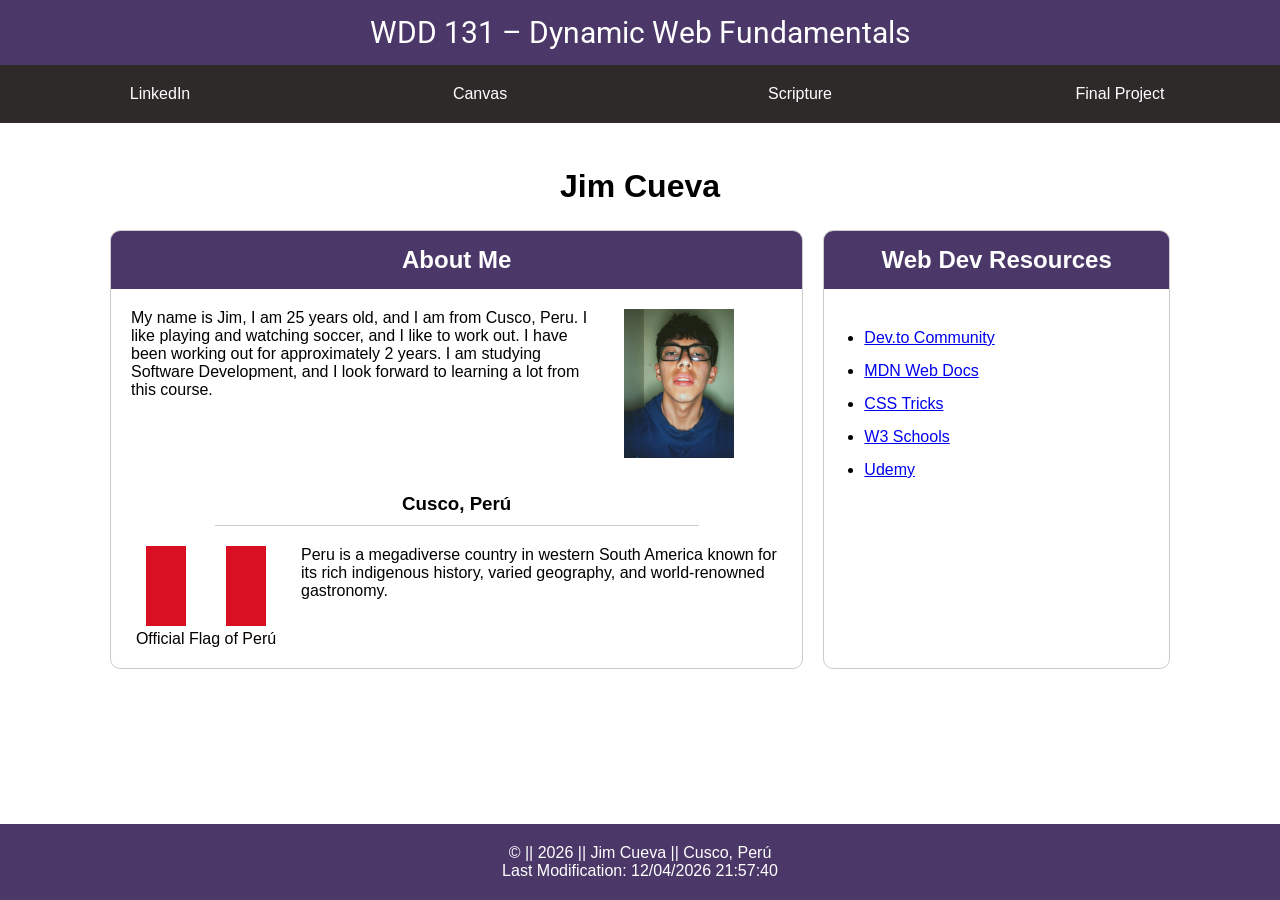
<file: index.html>
<!DOCTYPE html>
<html lang="en">

<head>
    <meta charset="UTF-8">
    <meta name="viewport" content="width=device-width, initial-scale=1.0">
    <title>WDD 131 – Dynamic Web Fundamentals – Jim</title>
    <meta name="description" content="Page created to follow WDD131 lessons throughout the weeks">
    <meta name="author" content="Jim Cueva">
    <link rel="stylesheet" href="styles/base.css">
    <script src="scripts/getdates.js" defer></script>
    <link rel="preconnect" href="https://fonts.googleapis.com">
    <link rel="preconnect" href="https://fonts.gstatic.com" crossorigin>
    <link href="https://fonts.googleapis.com/css2?family=Roboto:wght@100&display=swap" rel="stylesheet">
</head>

<body>
    <header>
        <span id="course-title">
            WDD 131 – Dynamic Web Fundamentals
        </span>

        <nav>
            <ul>
                <li><a href="https://www.linkedin.com/in/jim-cueva-3810ab417/">LinkedIn</a></li>
                <li><a href="https://byupw.instructure.com/">Canvas</a></li>
                <li><a href="https://www.churchofjesuschrist.org/study/scriptures/bofm/2-ne/7?lang=eng">Scripture</a>
                </li>
                <li><a href="#">Final Project</a></li>
            </ul>
        </nav>
    </header>
    <main>
        <h1>Jim Cueva</h1>

        <div class="cards">

            <section class="card">
                <h2>About Me</h2>

                <div class="aboutme">

                    <p>
                        My name is Jim, I am 25 years old, and I am from Cusco, Peru.
                        I like playing and watching soccer, and I like to work out.
                        I have been working out for approximately 2 years.
                        I am studying Software Development, and I look forward to
                        learning a lot from this course.
                    </p>

                    <img src="images/profile.jpeg" alt="Jim Cueva">

                </div>

                <h3>Cusco, Perú</h3>

                <div class="country">

                    <figure>
                        <img src="images/peruflag.svg" alt="Flag of Peru">
                        <figcaption>Official Flag of Perú</figcaption>
                    </figure>

                    <p>
                        Peru is a megadiverse country in western South America known for its rich indigenous history,
                        varied geography, and
                        world-renowned gastronomy.
                    </p>

                </div>


            </section>

            <section class="card">
                <h2>Web Dev Resources</h2>

                <ul>

                    <li><a href="#">Dev.to Community</a></li>
                    <li><a href="#">MDN Web Docs</a></li>
                    <li><a href="#">CSS Tricks</a></li>
                    <li><a href="#">W3 Schools</a></li>
                    <li><a href="#">Udemy</a></li>

                </ul>

            </section>
        </div>

    </main>
    <footer>

        <p>©️ || <span id="currentyear"></span> || Jim Cueva || Cusco, Perú</p>

        <p id="lastModified"></p>

    </footer>
</body>

</html>
</file>
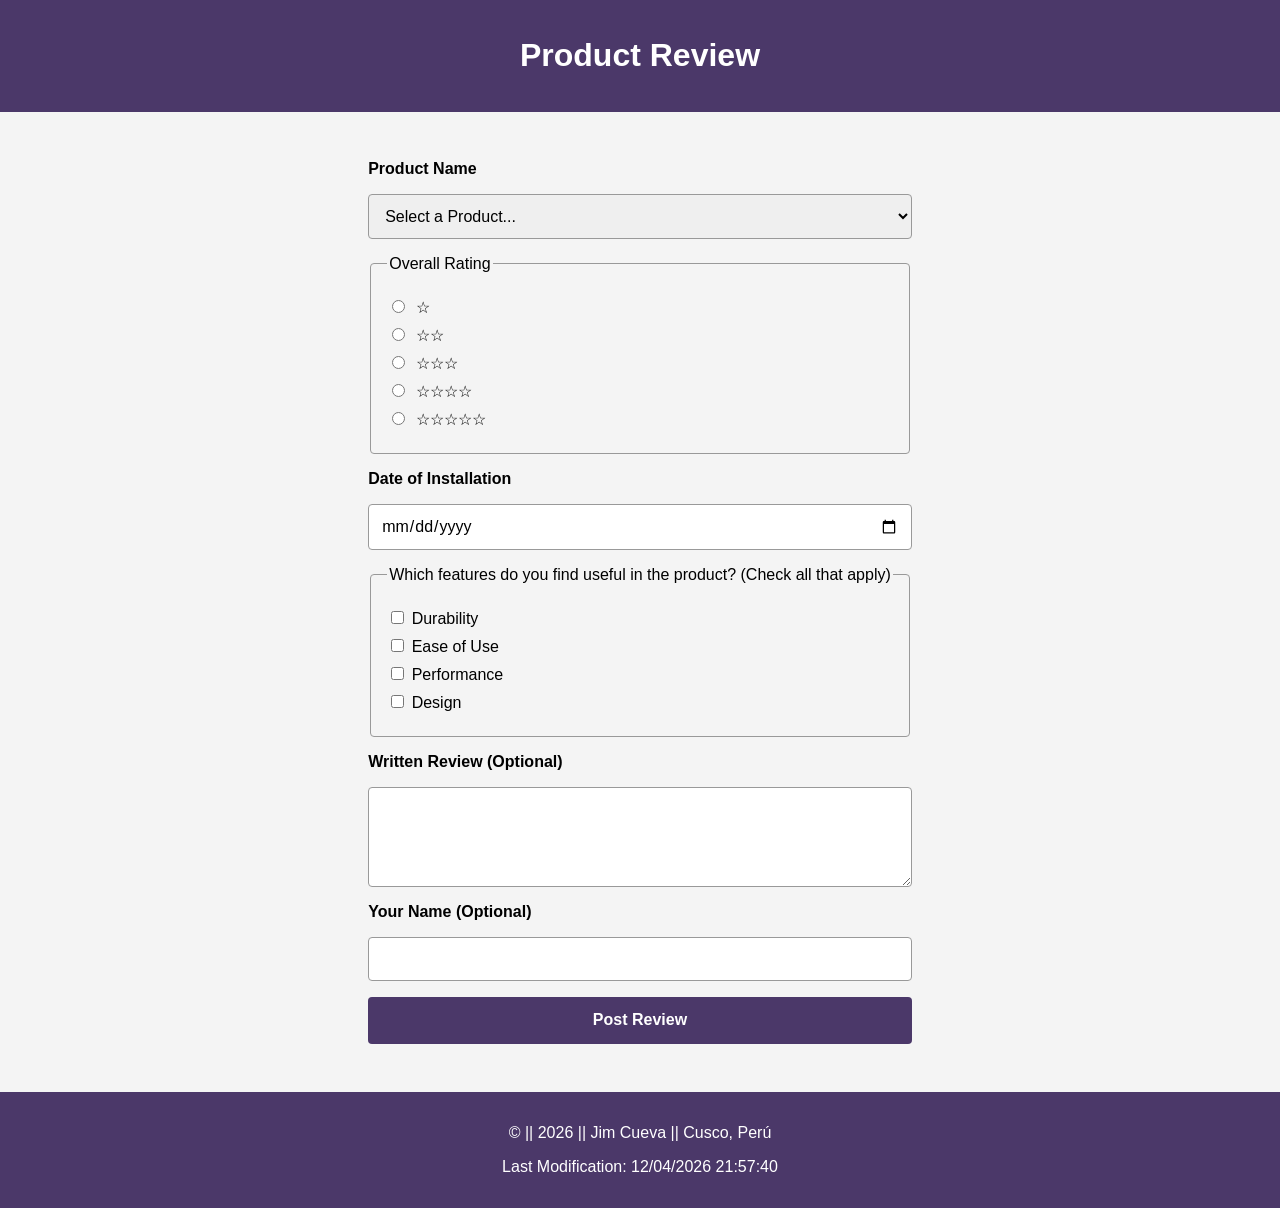
<file: form.html>
<!DOCTYPE html>
<html lang="en">

<head>
    <meta charset="UTF-8">
    <meta name="viewport" content="width=device-width, initial-scale=1.0">
    <title>Product Review Form</title>
    <meta name="author" content="Jim Cueva">
    <meta name="description"
        content="Product review form page of Week 05 Assignment with goo design principles and specific requirements">
    <link rel="stylesheet" href="styles/form.css">
    <script src="scripts/getdates.js" defer></script>
    <script src="scripts/form.js" defer></script>
</head>

<body>

    <header>

        <h1>Product Review</h1>

    </header>

    <main>

        <form action="review.html" method="get">

            <label for="product">Product Name</label>

            <select name="product" id="product" required>

                <option value="" disabled selected>
                    Select a Product...
                </option>

            </select>

            <fieldset>
                <legend>Overall Rating</legend>
                <label for="rating1">
                    <input type="radio" name="rating" value="1" id="rating1" required>
                    &star;
                </label>
                <label for="rating2">
                    <input type="radio" name="rating" value="2" id="rating2" required>
                    &star;&star;
                </label>
                <label for="rating3">
                    <input type="radio" name="rating" value="3" id="rating3" required>
                    &star;&star;&star;
                </label>
                <label for="rating4">
                    <input type="radio" name="rating" value="4" id="rating4" required>
                    &star;&star;&star;&star;
                </label>
                <label for="rating5">
                    <input type="radio" name="rating" value="5" id="rating5" required>
                    &star;&star;&star;&star;&star;
                </label>

            </fieldset>

            <label for="installDate">Date of Installation</label>
            <input type="date" id="installDate" name="installDate" required>

            <fieldset>
                <legend>Which features do you find useful in the product? (Check all that apply)</legend>
                <label for="durability">
                    <input type="checkbox" name="features" value="Durability" id="durability">
                    Durability
                </label>

                <label for="easeOfUse">
                    <input type="checkbox" name="features" value="Ease of Use" id="easeOfUse">
                    Ease of Use
                </label>

                <label for="performance">
                    <input type="checkbox" name="features" value="Performance" id="performance">
                    Performance
                </label>

                <label for="design">
                    <input type="checkbox" name="features" value="Design" id="design">
                    Design
                </label>
            </fieldset>

            <label for="review">Written Review (Optional)</label>
            <textarea id="review" name="review"></textarea>

            <label for="username">Your Name (Optional)</label>
            <input type="text" id="username" name="username">

            <input type="submit" value="Post Review">

        </form>
    </main>

    <footer>

        <p>©️ || <span id="currentyear"></span> || Jim Cueva || Cusco, Perú</p>

        <p id="lastModified"></p>

    </footer>

</body>

</html>
</file>
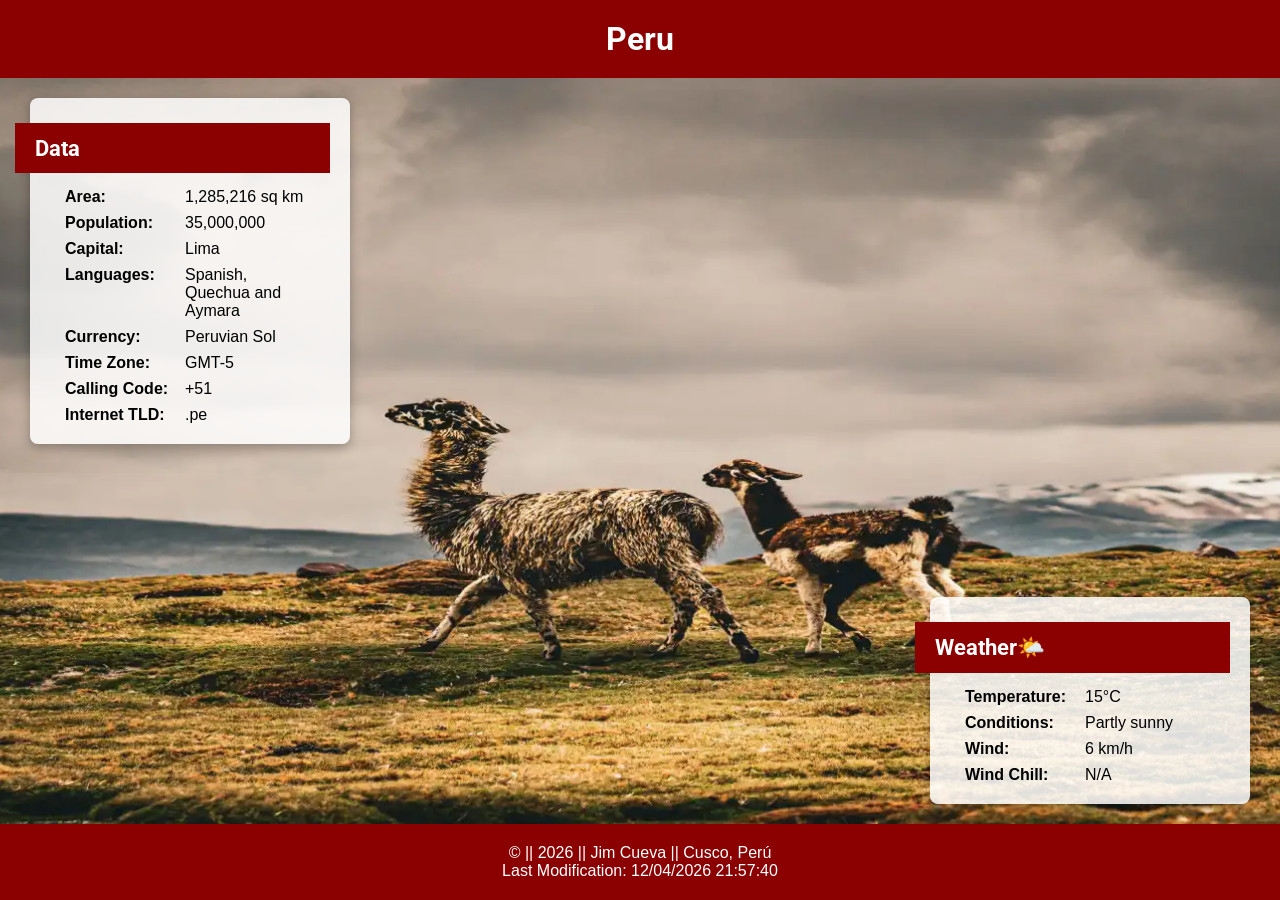
<file: place.html>
<!DOCTYPE html>
<html lang="en">

<head>

    <meta charset="UTF-8">
    <meta name="viewport" content="width=device-width, initial-scale=1.0">
    <title>My Country</title>
    <meta name="author" content="Jim Cueva">
    <meta name="description"
        content="Week 03 Assignment, the subject of the page is a country or place where you live, have visited, or wish to visit">
    <link rel="stylesheet" href="styles/place.css">
    <link rel="preconnect" href="https://fonts.googleapis.com">
    <link rel="preconnect" href="https://fonts.gstatic.com" crossorigin>
    <link href="https://fonts.googleapis.com/css2?family=Roboto:wght@100&display=swap" rel="stylesheet">
    <script src="scripts/getdates.js" defer></script>
    <script src="scripts/place.js" defer></script>

</head>

<body>

    <header>
        <h1>Peru</h1>
    </header>

    <main>

        <div class="hero">

            <picture>
                <source srcset="images/hero-large.webp" media="(min-width: 1000px)">
                <img src="images/hero-small.webp" alt="Representative image of Peru" width="500" height="250">
            </picture>



            <div class="data">

                <h2>Data</h2>

                <dl>

                    <dt>Area:</dt>
                    <dd>1,285,216 sq km</dd>

                    <dt>Population:</dt>
                    <dd>35,000,000</dd>

                    <dt>Capital:</dt>
                    <dd>Lima</dd>

                    <dt>Languages:</dt>
                    <dd>Spanish, Quechua and Aymara</dd>

                    <dt>Currency:</dt>
                    <dd>Peruvian Sol</dd>

                    <dt>Time Zone:</dt>
                    <dd>GMT-5</dd>

                    <dt>Calling Code:</dt>
                    <dd>+51</dd>

                    <dt>Internet TLD:</dt>
                    <dd>.pe</dd>

                </dl>


            </div>

            <div class="weather">

                <h2>Weather</h2>

                <img src="images/weather.svg" alt="Weather icon">

                <dl>

                    <dt>Temperature:</dt>
                    <dd>15°C</dd>

                    <dt>Conditions:</dt>
                    <dd>Partly sunny</dd>

                    <dt>Wind:</dt>
                    <dd>6 km/h</dd>

                    <dt>Wind Chill:</dt>
                    <dd id="windchill"></dd>

                </dl>

            </div>

        </div>

    </main>


    <footer>

        <p>©️ || <span id="currentyear"></span> || Jim Cueva || Cusco, Perú</p>

        <p id="lastModified"></p>

    </footer>

</body>

</html>
</file>
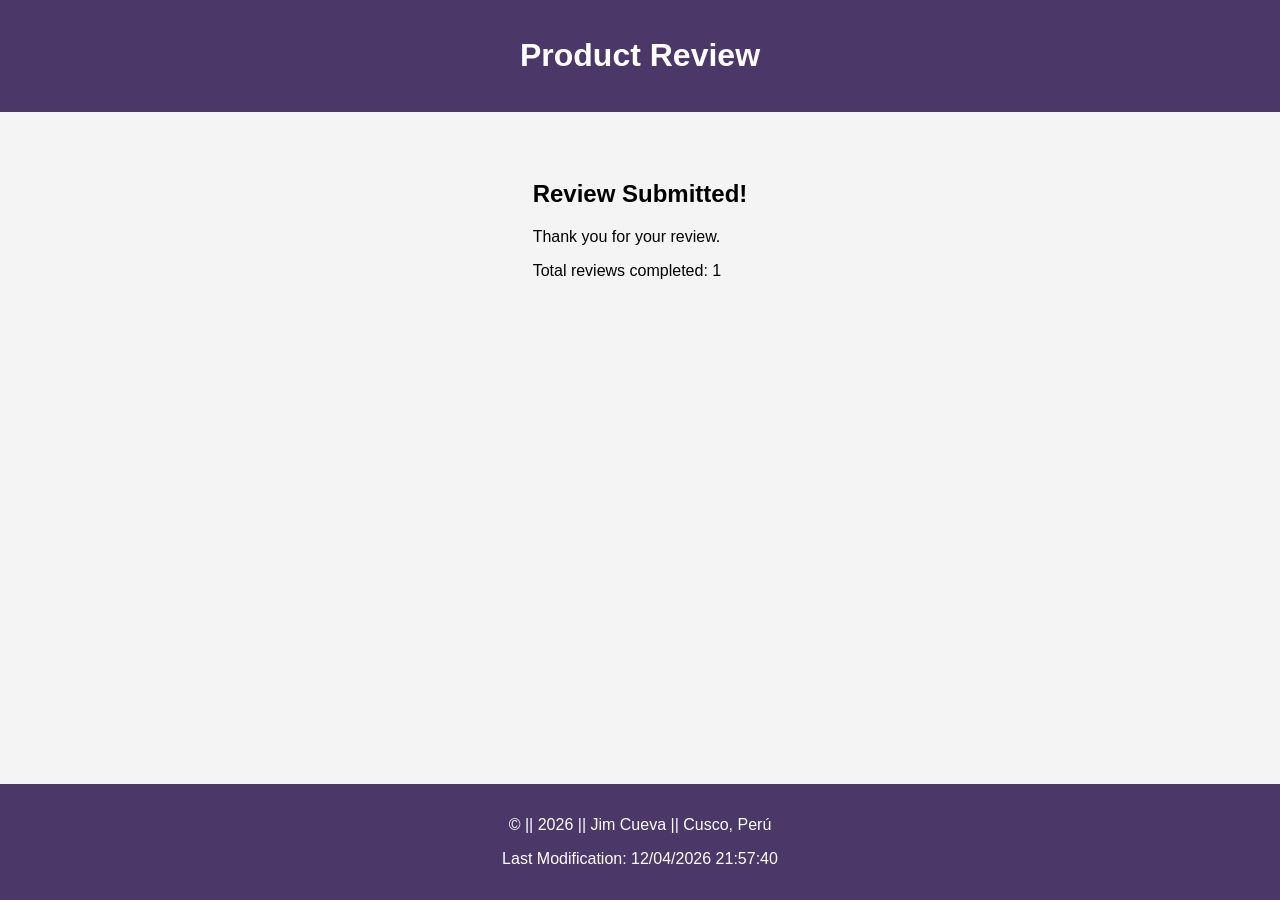
<file: review.html>
<html lang="en">

<head>
    <meta charset="UTF-8">
    <meta name="viewport" content="width=device-width, initial-scale=1.0">
    <title>Review Page</title>
    <meta name="author" content="Jim Cueva">
    <meta name="description" content="Review page for week 05 Assignment Product Review Form">
    <link rel="stylesheet" href="styles/form.css">
    <script src="scripts/getdates.js" defer></script>
    <script src="scripts/review.js" defer></script>
</head>

<body>

    <header>

        <h1>Product Review</h1>

    </header>

    <main>

        <h2>Review Submitted!</h2>
        
        <p>Thank you for your review.</p>
        
        <p>
            Total reviews completed:
            <span id="reviewCounter">0</span>
        </p>

    </main>

    <footer>

        <p>©️ || <span id="currentyear"></span> || Jim Cueva || Cusco, Perú</p>

        <p id="lastModified"></p>

    </footer>

</body>

</html>
</file>
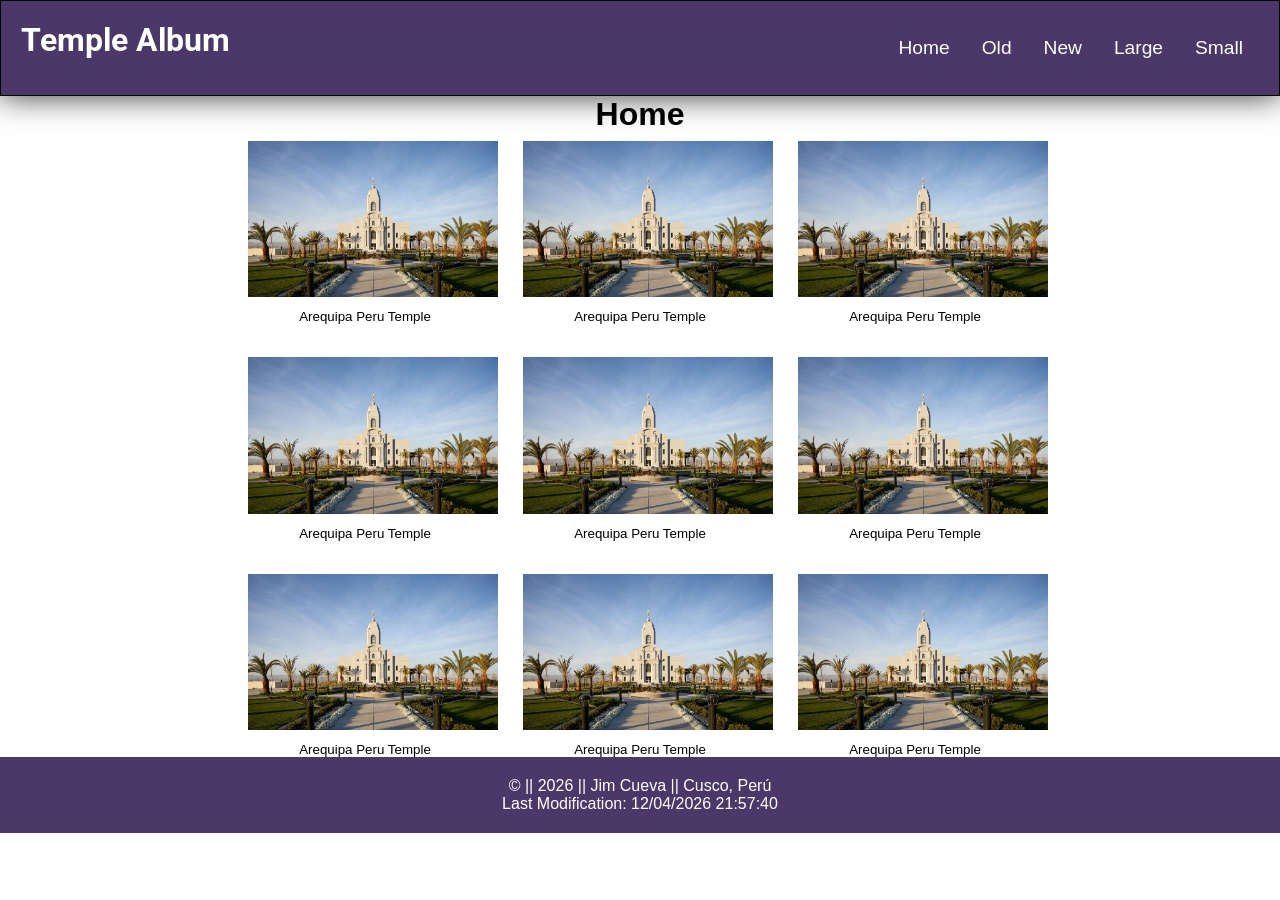
<file: temples.html>
<!DOCTYPE html>
<html lang="en">

<head>
    <meta charset="UTF-8">
    <meta name="viewport" content="width=device-width, initial-scale=1.0">
    <title>WDD 131 | Temples</title>
    <meta name="author" content="Jim Cueva">
    <meta name="description" content="Temple page exercise from week 02, which includes a responsive menu">
    <link rel="stylesheet" href="styles/temples.css">
    <link rel="stylesheet" href="styles/temples-large.css">
    <script src="scripts/temples.js" defer></script>
    <script src="scripts/getdates.js" defer></script>
    <link rel="preconnect" href="https://fonts.googleapis.com">
    <link rel="preconnect" href="https://fonts.gstatic.com" crossorigin>
    <link href="https://fonts.googleapis.com/css2?family=Roboto:wght@100&display=swap" rel="stylesheet">
</head>

<body>

    <header>
        <h2>Temple Album</h2>
        <button id="menu" aria-label="button"></button>
        <nav>
            <ul>
                <li><a href="#">Home</a></li>
                <li><a href="#">Old</a></li>
                <li><a href="#">New</a></li>
                <li><a href="#">Large</a></li>
                <li><a href="#">Small</a></li>
            </ul>
        </nav>
    </header>

    <main>
        <h1>Home</h1>
        <div class="temple">
            <figure>
                <img src="images/temple.jpeg" alt="Arequipa Peru Temple">
                <figcaption>Arequipa Peru Temple</figcaption>
            </figure>
            <figure>
                <img src="images/temple.jpeg" alt="Arequipa Peru Temple">
                <figcaption>Arequipa Peru Temple</figcaption>
            </figure>
            <figure>
                <img src="images/temple.jpeg" alt="Arequipa Peru Temple">
                <figcaption>Arequipa Peru Temple</figcaption>
            </figure>
            <figure>
                <img src="images/temple.jpeg" alt="Arequipa Peru Temple">
                <figcaption>Arequipa Peru Temple</figcaption>
            </figure>
            <figure>
                <img src="images/temple.jpeg" alt="Arequipa Peru Temple">
                <figcaption>Arequipa Peru Temple</figcaption>
            </figure>
            <figure>
                <img src="images/temple.jpeg" alt="Arequipa Peru Temple">
                <figcaption>Arequipa Peru Temple</figcaption>
            </figure>
            <figure>
                <img src="images/temple.jpeg" alt="Arequipa Peru Temple">
                <figcaption>Arequipa Peru Temple</figcaption>
            </figure>
            <figure>
                <img src="images/temple.jpeg" alt="Arequipa Peru Temple">
                <figcaption>Arequipa Peru Temple</figcaption>
            </figure>
            <figure>
                <img src="images/temple.jpeg" alt="Arequipa Peru Temple">
                <figcaption>Arequipa Peru Temple</figcaption>
            </figure>
        </div>
    </main>

    <footer>

        <p>©️ || <span id="currentyear"></span> || Jim Cueva || Cusco, Perú</p>

        <p id="lastModified"></p>

    </footer>
</body>

</html>
</file>
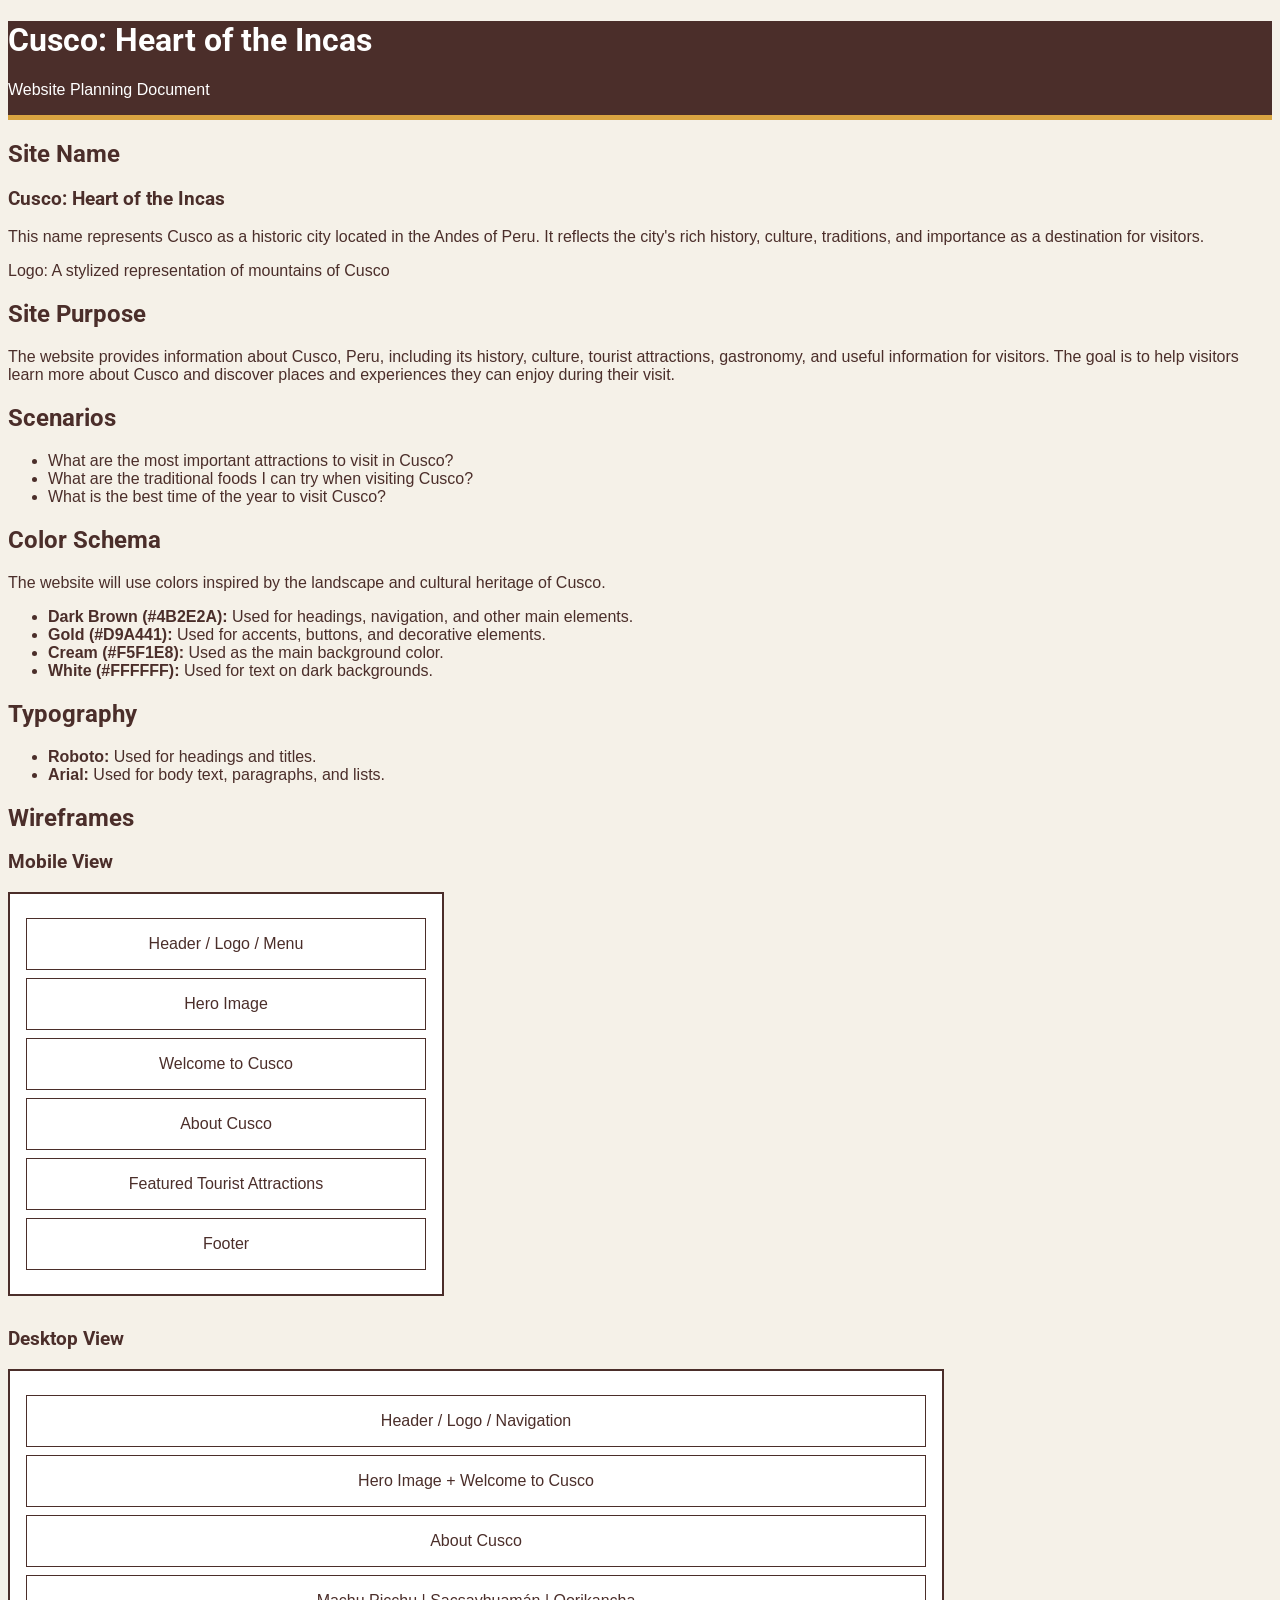
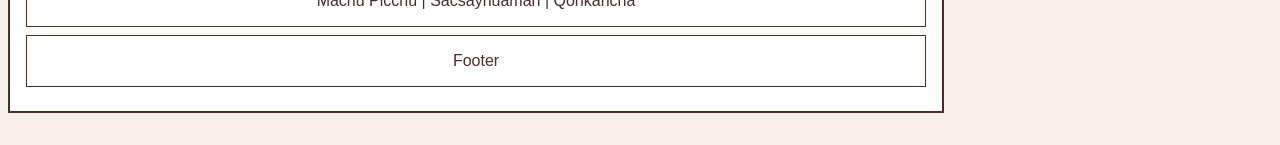
<file: project/siteplan.html>
<!DOCTYPE html>
<html lang="en">

<head>
    <meta charset="UTF-8">
    <meta name="viewport" content="width=device-width, initial-scale=1.0">
    <title>Cusco: Heart of the Incas - Site Plan</title>
    <meta name="author" content="Jim Cueva">
    <meta name="description" content="Site plan to address the requirements of my Site Project">
    <link rel="stylesheet" href="styles/siteplan.css">
    <link rel="preconnect" href="https://fonts.googleapis.com">
    <link rel="preconnect" href="https://fonts.gstatic.com" crossorigin>
    <link href="https://fonts.googleapis.com/css2?family=Roboto:wght@100&display=swap" rel="stylesheet">
</head>

<body>
    <header>
        <h1>Cusco: Heart of the Incas</h1>
        <p>Website Planning Document</p>
    </header>

    <main>
        <section>
            <h2>Site Name</h2>
            <h3>Cusco: Heart of the Incas</h3>

            <p>This name represents Cusco as a historic city located in the Andes
                of Peru. It reflects the city's rich history, culture, traditions,
                and importance as a destination for visitors.</p>

            <p>Logo: A stylized representation of mountains of Cusco</p>
        </section>

        <section>
            <h2>Site Purpose</h2>

            <p>The website provides information about Cusco, Peru, including its
                history, culture, tourist attractions, gastronomy, and useful
                information for visitors. The goal is to help visitors learn more
                about Cusco and discover places and experiences they can enjoy
                during their visit.</p>
        </section>

        <section>
            <h2>Scenarios</h2>

            <ul>
                <li>What are the most important attractions to visit in Cusco?</li>
                <li>What are the traditional foods I can try when visiting Cusco?</li>
                <li>What is the best time of the year to visit Cusco?</li>
            </ul>
        </section>

        <section>
            <h2>Color Schema</h2>

            <p>The website will use colors inspired by the landscape and cultural
                heritage of Cusco.</p>

            <ul>
                <li><strong>Dark Brown (#4B2E2A):</strong> Used for headings, navigation, and other main elements.</li>
                <li><strong>Gold (#D9A441):</strong> Used for accents, buttons, and decorative elements.</li>
                <li><strong>Cream (#F5F1E8):</strong> Used as the main background color.</li>
                <li><strong>White (#FFFFFF):</strong> Used for text on dark backgrounds.</li>
            </ul>
        </section>

        <section>
            <h2>Typography</h2>

            <ul>
                <li><strong>Roboto:</strong> Used for headings and titles.</li>
                <li><strong>Arial:</strong> Used for body text, paragraphs, and lists.</li>
            </ul>
        </section>

        <section>
            <h2>Wireframes</h2>

            <h3>Mobile View</h3>

            <div class="wireframe mobile-wireframe">
                <div>Header / Logo / Menu</div>
                <div>Hero Image</div>
                <div>Welcome to Cusco</div>
                <div>About Cusco</div>
                <div>Featured Tourist Attractions</div>
                <div>Footer</div>
            </div>

            <h3>Desktop View</h3>

            <div class="wireframe desktop-wireframe">
                <div>Header / Logo / Navigation</div>
                <div>Hero Image + Welcome to Cusco</div>
                <div>About Cusco</div>
                <div>
                    Machu Picchu | Sacsayhuamán | Qorikancha
                </div>
                <div>Footer</div>
            </div>
        </section>
    </main>
</body>

</html>
</file>
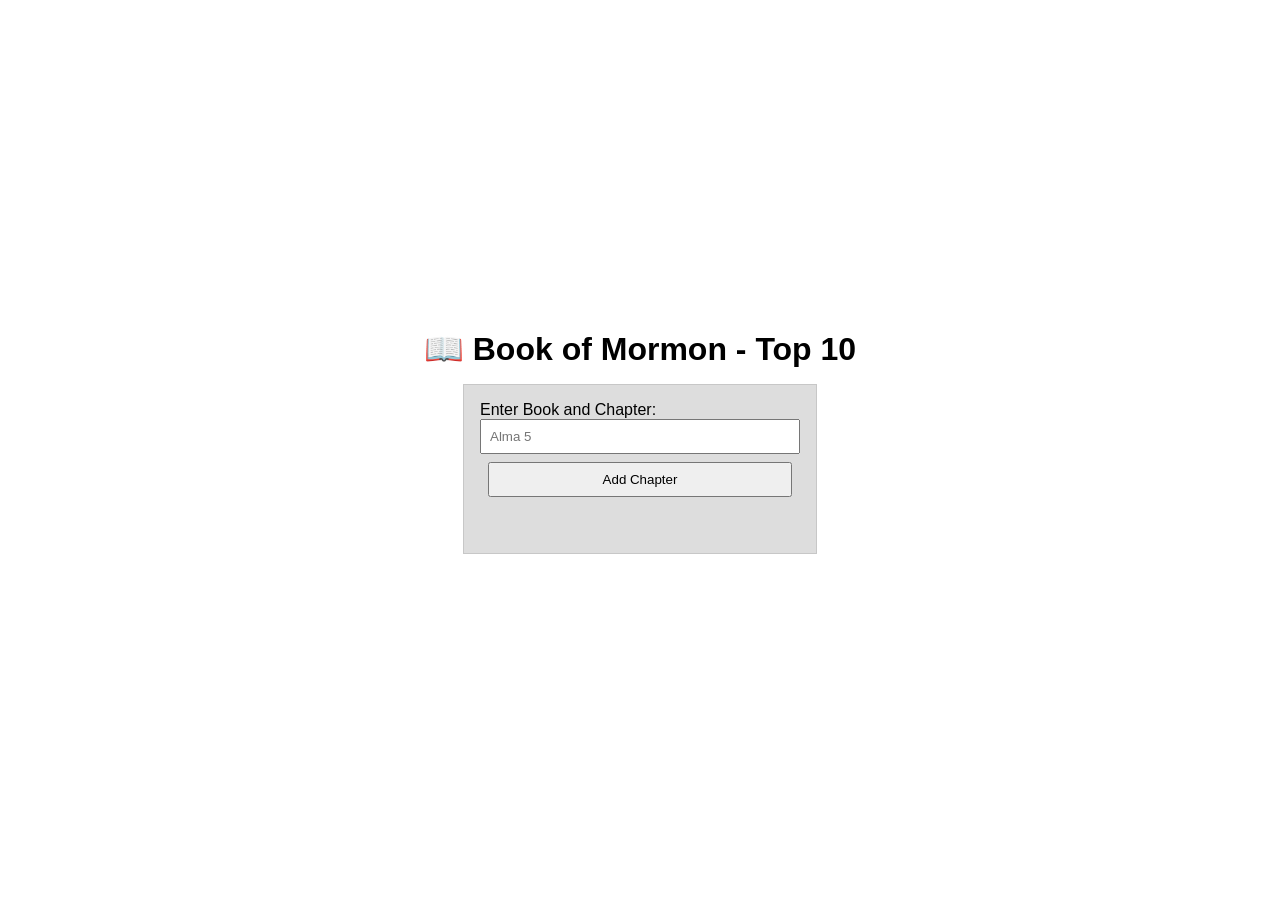
<file: week02/bom.html>
<!DOCTYPE html>
<html lang="en">
<head>
    <meta charset="UTF-8">
    <meta name="viewport" content="width=device-width, initial-scale=1.0">
    <title>WDD 131 - Bom exercise</title>
    <meta name="author" content="Jim Cueva">
    <meta name="description" content="Bom page exercise">
    <link rel="stylesheet" href="styles/bom.css">
    <script src="scripts/bom.js" defer></script>
</head>
<body>

    <h1>📖 Book of Mormon - Top 10</h1>
    <main>
        <label for="favchap">Enter Book and Chapter: </label>
        <input type="text" id="favchap" placeholder="Alma 5">
        <button type="submit">Add Chapter</button>
        <ul id="list"></ul>
    </main>
    
</body>
</html>
</file>
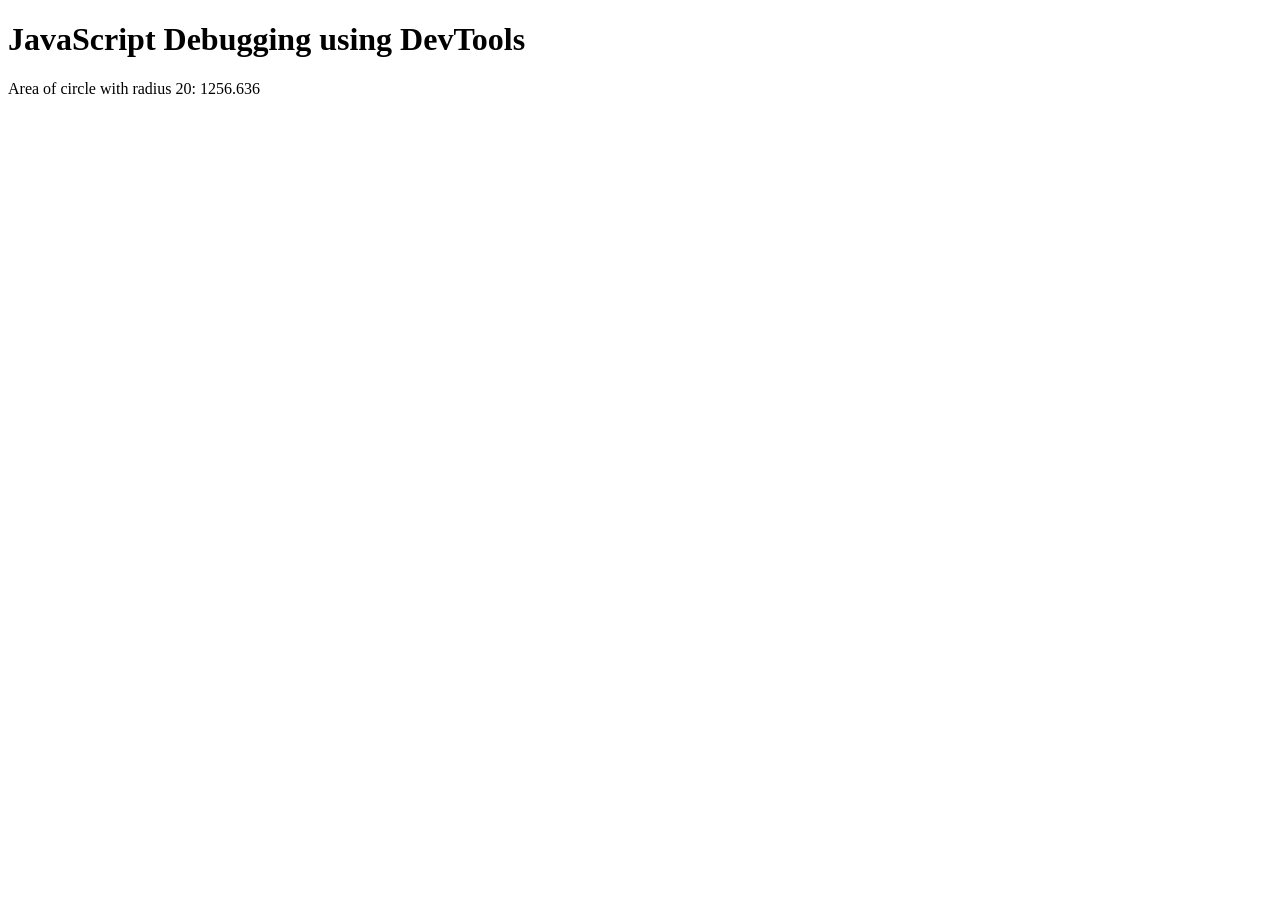
<file: week02/debugging.html>
<!DOCTYPE html>
<html lang="en">
<head>
    <meta charset="UTF-8">
    <meta name="viewport" content="width=device-width, initial-scale=1.0">
    <title>Debugging Exercise</title>
    <meta name="author" content="Jim Cueva">
    <meta name="description" content="Page to debug Exercise">
    <script src="scripts/debugging.js" defer></script>
</head>
<body>

    <h1>JavaScript Debugging using DevTools</h1>
    <p>Area of circle with radius <span id="radius"></span>: <span id="area"></span></p>
    
</body>
</html>
</file>
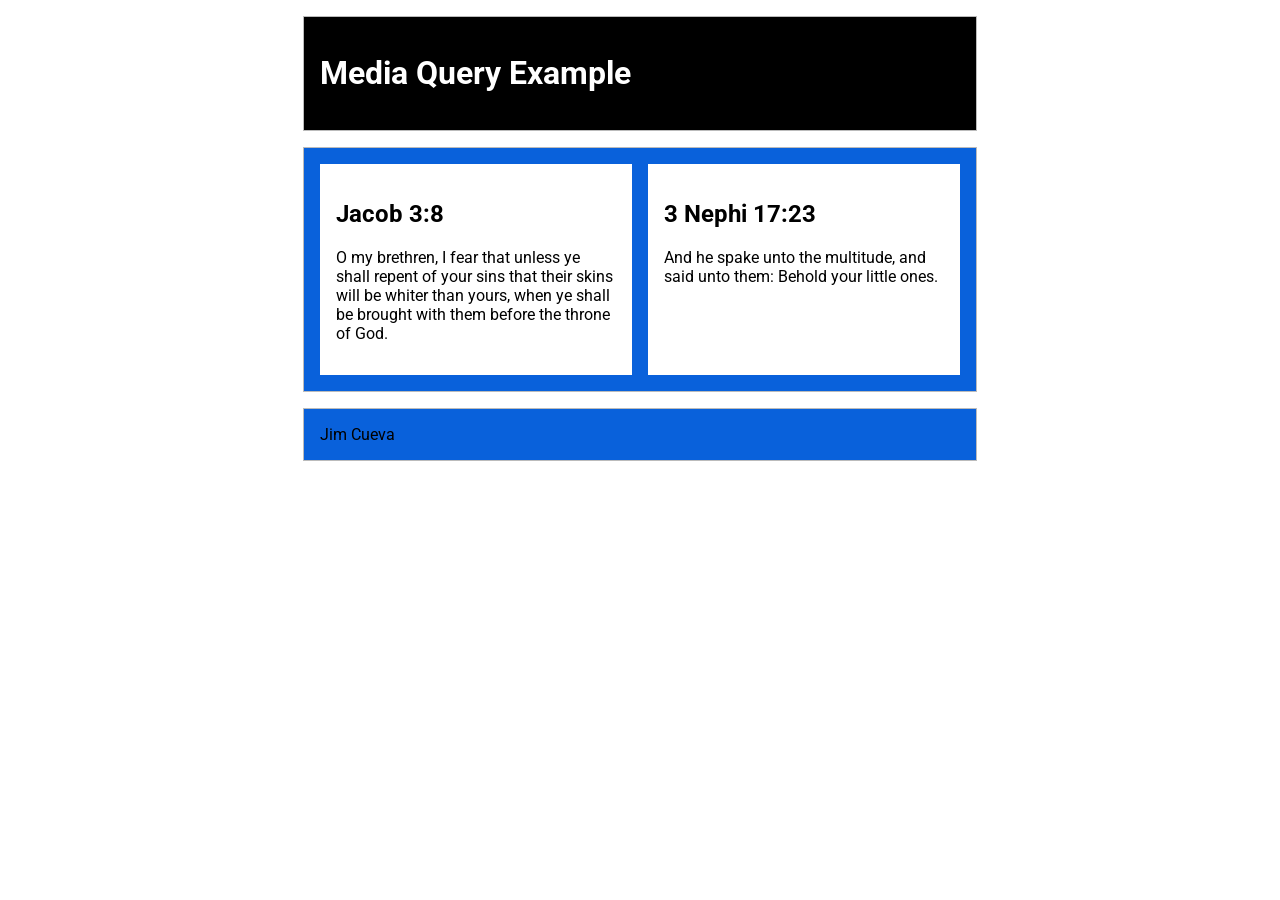
<file: week02/media-query.html>
<!DOCTYPE html>
<html lang="en">

<head>
    <meta charset="UTF-8">
    <meta name="viewport" content="width=device-width, initial-scale=1.0">
    <title>WDD 131 MEDIA QUERY</title>
    <meta name="description" content="Media query exercise">
    <meta name="authot" content="Jim Cueva">
    <link rel="preconnect" href="https://fonts.googleapis.com">
    <link rel="preconnect" href="https://fonts.gstatic.com" crossorigin>
    <link href="https://fonts.googleapis.com/css2?family=Roboto:wght@100&display=swap" rel="stylesheet">
    <link rel="stylesheet" href="styles/media-query.css">
    <link rel="stylesheet" href="styles/media-query-large.css">
</head>

<body>

    <header>
        <h1>Media Query Example</h1>
    </header>

    <main>

        <section>
            <h2>Jacob 3:8</h2>
            <p>O my brethren, I fear that unless ye shall repent of your sins that their skins will be whiter than
                yours, when ye shall
                be brought with them before the throne of God.</p>
        </section>

        <section>
            <h2>3 Nephi 17:23</h2>
            <p>And he spake unto the multitude, and said unto them: Behold your little ones.</p>
        </section>

    </main>

    <footer>
        Jim Cueva
    </footer>

</body>

</html>
</file>
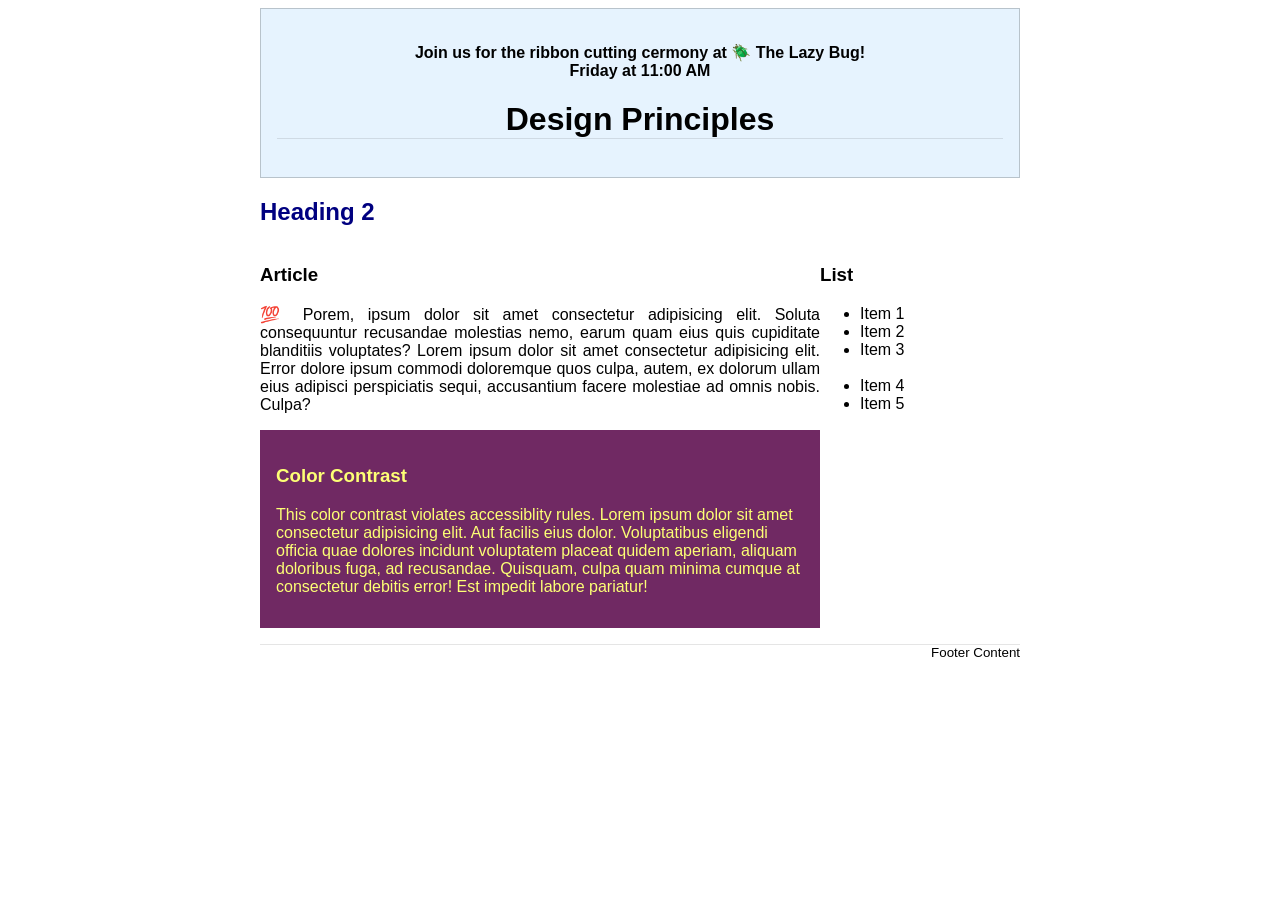
<file: week03/design.html>
<!DOCTYPE html>
<html lang="en">

<head>
    <meta charset="UTF-8">
    <meta name="viewport" content="width=device-width, initial-scale=1.0">
    <title>Document</title>
    <meta name="author" content="Jim Cueva">
    <meta name="description" content="Week 03, first exercise">
    <link rel="stylesheet" href="styles/design.css">
</head>

<body>

    <header>
        <div class="banner"><br>Join us for the ribbon cutting cermony at 🪲 The Lazy
            Bug!<br>Friday at 11:00 AM</marquee>
        <h1>Design Principles</h1>
    </header>
    <main>
        <h2>Heading 2</h2>
        <section>
            <h3>Article</h3>
            <article>
                <p>💯 Porem, ipsum dolor sit amet consectetur adipisicing elit. Soluta consequuntur recusandae molestias
                    nemo, earum quam eius quis cupiditate blanditiis voluptates? Lorem ipsum dolor sit amet consectetur
                    adipisicing elit. Error dolore ipsum commodi doloremque quos culpa, autem, ex dolorum ullam eius
                    adipisci perspiciatis sequi, accusantium facere molestiae ad omnis nobis. Culpa?</p>
            </article>
        </section>
        <section>
            <h3>List</h3>
            <ul>
                <li>Item 1</li>
                <li>Item 2</li>
                <li>Item 3<br><br></li>
                <li>Item 4</li>
                <li>Item 5</li>
            </ul>
        </section>
        <div class="callout">
            <h3>Color Contrast</h3>
            <p>This color contrast violates accessiblity rules. Lorem ipsum dolor sit amet consectetur adipisicing elit.
                Aut
                facilis eius dolor. Voluptatibus eligendi officia quae dolores incidunt voluptatem placeat quidem
                aperiam,
                aliquam doloribus fuga, ad recusandae. Quisquam, culpa quam minima cumque at consectetur debitis error!
                Est
                impedit labore pariatur!</p>
        </div>
    </main>
    <footer>
        Footer Content
    </footer>

</body>

</html>
</file>
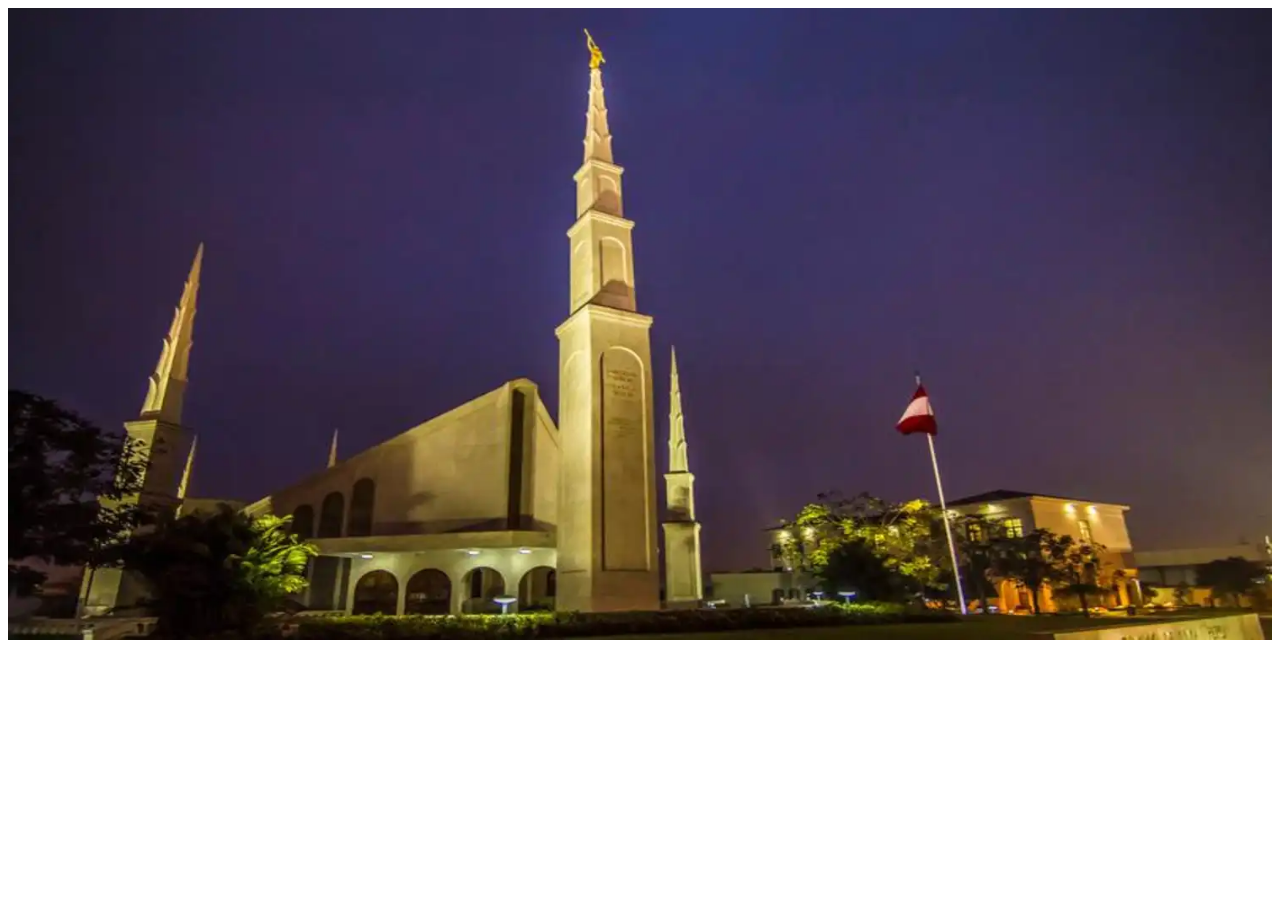
<file: week03/responsive-images.html>
<!DOCTYPE html>
<html lang="en">

<head>
    <meta charset="UTF-8">
    <meta name="viewport" content="width=device-width, initial-scale=1.0">
    <title>Document</title>
    <link rel="stylesheet" href="styles/responsive-images.css">
</head>

<body>

    <div class="hero">
        <picture>
            <source srcset="images/hero-large.webp" media="(min-width: 1000px)">
            <source srcset="images/hero-medium.webp" media="(min-width: 500px)">
            <img src="images/hero-small.webp" alt="Temple name and location" width="500" height="250">
        </picture>
    </div>

</body>

</html>
</file>
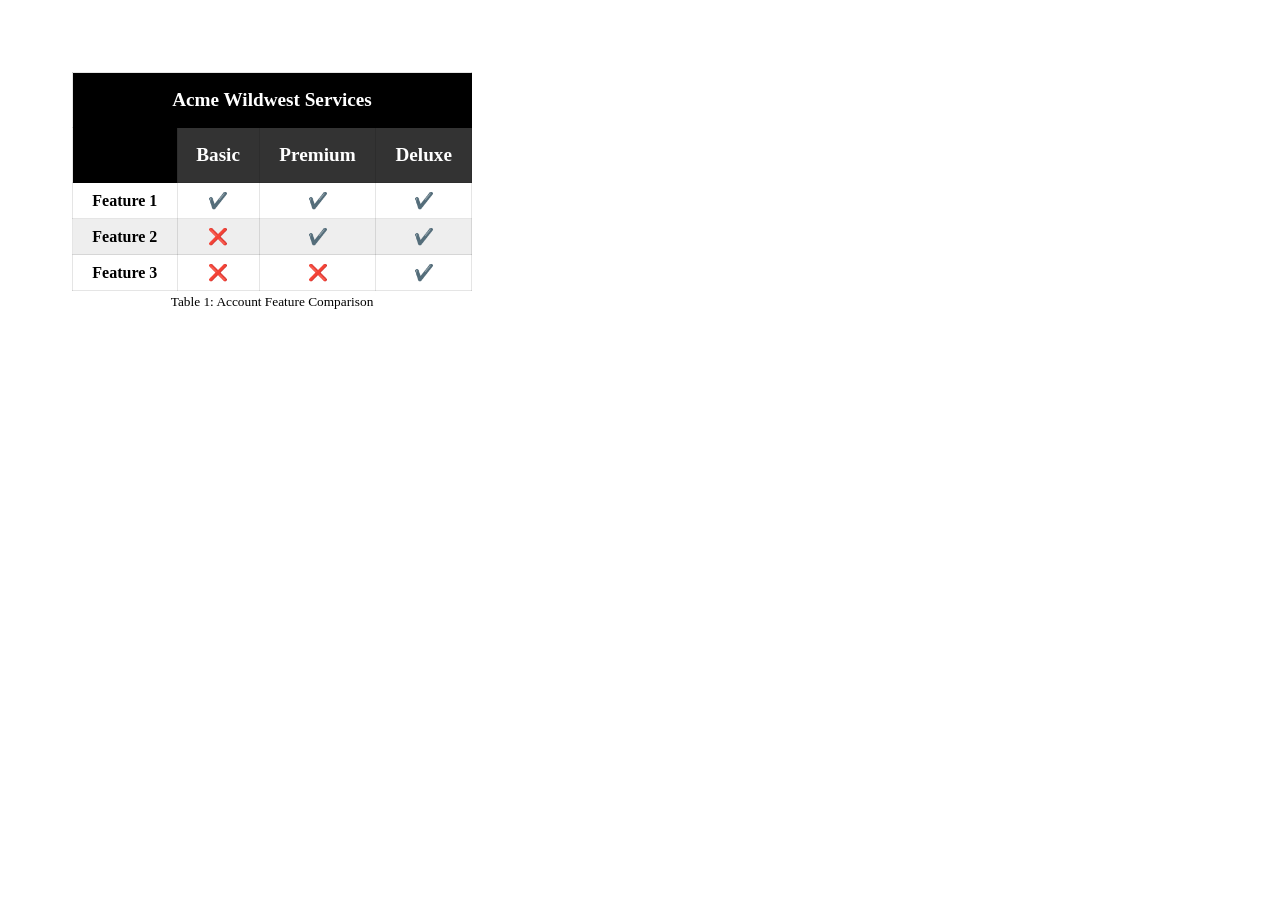
<file: week04/table.html>
<!DOCTYPE html>
<html lang="en">

<head>
    <meta charset="UTF-8">
    <meta name="viewport" content="width=device-width, initial-scale=1.0">
    <title>Table Example</title>
    <meta name="author" content="Jim Cueva Diaz">
    <meta name="description" content="Page to create the Table Exercise of week 04">
    <link rel="stylesheet" href="styles/table.css">
</head>

<body>

    <table>
        <thead>
            <tr>
                <th colspan="4">Acme Wildwest Services</th>
            </tr>
            <tr>
                <td class="blank"></td>
                <th>Basic</th>
                <th>Premium</th>
                <th>Deluxe</th>
            </tr>
        </thead>
        <tbody>
            <tr>
                <th>Feature 1</th>
                <td>✔️</td>
                <td>✔️</td>
                <td>✔️</td>
            </tr>
            <tr>
                <th>Feature 2</th>
                <td>❌</td>
                <td>✔️</td>
                <td>✔️</td>
            </tr>
            <tr>
                <th>Feature 3</th>
                <td>❌</td>
                <td>❌</td>
                <td>✔️</td>
            </tr>
        </tbody>
        <caption>Table 1: Account Feature Comparison</caption>
    </table>
</body>

</html>
</file>
<file: styles/base.css>
:root {
    --primary-color: #4B3869;
    --secondary-color: #2e2a2a;
    --accent1-color: #ffffff;
    --accent2-color: #000000;
    --heading-font: "Roboto", sans-serif;
    --body-font: Arial, Helvetica, sans-serif;
}

* {
    margin: 0;
    padding: 0;
    box-sizing: border-box;
}

.cards {
    display: grid;
    grid-template-columns: 2fr 1fr;
    gap: 20px;
}

.card {
    border: 1px solid #ccc;
    border-radius: 10px;
    overflow: hidden;
}

.card h2 {
    background-color: var(--primary-color);
    color: var(--accent1-color);
    text-align: center;
    padding: 15px;
}

.card h3 {
    text-align: center;
    margin: 15px auto 0;
    padding-bottom: 10px;
    width: 70%;
    border-bottom: 1px solid #ccc;
}

.card ul {
    padding: 40px;
}

.card li {
    margin-bottom: 15px;
}

header {
    width: 100%;
}

#course-title {
    background-color: var(--primary-color);
    display: block;
    text-align: center;
    font-size: 30px;
    font-family: var(--heading-font);
    color: var(--accent1-color);
    padding: 15px;
}

nav {
    background-color: var(--secondary-color);
}

nav ul {
    display: flex;
    list-style: none;
}

nav ul li {
    flex: 1;
}

nav ul li a {
    display: block;
    padding: 20px;
    text-align: center;
    color: white;
    text-decoration: none;
}

nav ul li a:hover {
    background-color: var(--primary-color);
}

main {
    max-width: 1100px;
    margin: 0 auto;
    padding: 20px;
    flex: 1;
}

h1 {
    text-align: center;
    margin: 25px 0;
}

.aboutme {
    display: grid;
    grid-template-columns: 3fr 1fr;
    gap: 20px;
    padding: 20px;
}

.aboutme img {
    width: 110px;
    height: auto;
}

.country {
    display: grid;
    grid-template-columns: 150px 1fr;
    gap: 20px;
    padding: 20px;
}

.country img {
    width: 120px;
    height: auto;
}

.country figure {
    text-align: center;
}

footer {
    background-color: var(--primary-color);
    color: var(--accent1-color);
    text-align: center;
    padding: 20px;
}

html,
body {
    height: 100%;
}

body {
    display: flex;
    flex-direction: column;
    min-height: 100vh;
    font-family: var(--body-font);
}
</file>
<file: styles/form.css>
:root {
    --primary-color: #4B3869;
    --secondary-color: #2e2a2a;
    --accent1-color: #ffffff;
    --accent2-color: #000000;
    --heading-font: "Roboto", sans-serif;
    --body-font: Arial, Helvetica, sans-serif;
}

* {
    box-sizing: border-box;
}

body {
    margin: 0;
    font-family: Arial, Helvetica, sans-serif;
    color: var(--accent2-color);
    background-color: #f4f4f4;
    min-height: 100vh;
    display: flex;
    flex-direction: column;
}

header,
footer {
    background-color: var(--primary-color);
    color: var(--accent1-color);
    text-align: center;
    padding: 1rem;
}

main {
    max-width: 600px;
    margin: 2rem auto;
    padding: 1rem;
    flex: 1;
}

form {
    display: flex;
    flex-direction: column;
    gap: 1rem;
}

label {
    font-weight: bold;
}

input[type="text"],
input[type="date"],
select,
textarea {
    width: 100%;
    padding: 0.75rem;
    border: 1px solid #999;
    border-radius: 4px;
    font: inherit;
}

fieldset {
    border: 1px solid #999;
    border-radius: 4px;
    padding: 1rem;
}

fieldset label {
    display: block;
    margin: 0.5rem 0;
    font-weight: normal;
}

textarea {
    min-height: 100px;
    resize: vertical;
}

input[type="radio"] {
    accent-color: var(--primary-color);
    margin-right: 0.4rem;
}

fieldset:first-of-type label {
    margin: 0.5rem 0;
}

input[type="submit"] {
    padding: 0.9rem;
    background-color: var(--primary-color);
    color: var(--accent1-color);
    border: none;
    border-radius: 4px;
    font-size: 1rem;
    font-weight: bold;
    cursor: pointer;
}

input[type="submit"]:hover {
    background-color: var(--secondary-color);
}

@media screen and (max-width: 480px) {
    main {
        margin: 1rem auto;
        padding: 0.75rem;
    }

    header h1 {
        font-size: 1.5rem;
    }

    fieldset {
        padding: 0.75rem;
    }
}

input:focus,
select:focus,
textarea:focus {
    outline: 2px solid #4B3869;
    outline-offset: 2px;
}
</file>
<file: styles/place.css>
:root {
    --primary-color: #8B0000;
    --secondary-color: #ffffff;
    --accent1-color: #ffffff;
    --accent2-color: #000000;
    --heading-font: "Roboto", sans-serif;
    --body-font: Arial, Helvetica, sans-serif;
}

* {
    margin: 0;
    padding: 0;
    box-sizing: border-box;
}

body {
    font-family: var(--body-font);
    min-height: 100dvh;
    display: flex;
    flex-direction: column;
}

main {
    flex: 1;
    min-height: 0;
}


header,
footer {
    background-color: var(--primary-color);
    color: var(--accent1-color);
    text-align: center;
    padding: 20px;
}

.hero img {
    width: 100%;
    height: auto;
    display: block;
}

.data,
.weather {
    color: var(--accent2-color);
    padding: 20px;
}

.data h2 {
    text-align: center;
    margin-bottom: 15px;
}

.data dl {
    display: grid;
    grid-template-columns: 120px 1fr;
    row-gap: 8px;
}

.data dt {
    font-weight: bold;
}


.weather h2 {
    text-align: center;
    margin-bottom: 15px;
}

.weather dl {
    display: grid;
    grid-template-columns: 120px 1fr;
    row-gap: 8px;
}

.weather dt {
    font-weight: bold;
}

.weather img {
    width: 100px;
    height: auto;
    display: block;
    margin: 0 auto 15px;
}

.data dl,
.weather dl {
    width: 250px;
    margin: 0 auto;
}

h1, h2{
    font-family: var(--heading-font);
}

@media screen and (min-width: 1000px) {

    main {
        display: flex;
    }

    .hero {
        position: relative;
        flex: 1;
    }

    .hero img {
        height: 100%;
        object-fit: cover;
        width: 100%;
    }

    .data {
        position: absolute;
        top: 20px;
        left: 30px;
    }

    .weather {
        position: absolute;
        bottom: 20px;
        right: 30px;
    }

    .weather h2::after {
        content: "🌤️";
    }

    .data,
    .weather {
        background-color: rgba(255, 255, 255, 0.85);
        box-shadow: 0 4px 12px rgba(0, 0, 0, 0.3);
        border-radius: 8px;
        width: 320px;

    }

    .weather img {
        display: none;
    }

    .data h2,
    .weather h2 {
        background-color: var(--primary-color);
        color: var(--accent1-color);
        text-align: left;
        font-size: 1.4rem;
        font-weight: bold;
        padding: 12px 20px;
        margin: 5px 0px 15px -35px;
    }
}
</file>
<file: styles/temples.css>
:root {
    --primary-color: #4B3869;
    --secondary-color: #2e2a2a;
    --accent1-color: #ffffff;
    --accent2-color: #000000;
    --heading-font: "Roboto", sans-serif;
    --body-font: Arial, Helvetica, sans-serif;
}

* {
    margin: 0;
    padding: 0;
    box-sizing: border-box;
}

body {
    font-family: var(--body-font);
}

header {
    background-color: var(--primary-color);
    display: grid;
    grid-gap: 1rem;
    padding: 20px;
    border: 1px solid rgba(0, 0, 0, 1);
    box-shadow: 0 0 30px #333;
}

h2 {
    font-family: var(--heading-font);
    font-size: 2rem;
    color: var(--accent1-color);
}

header,
main {
    margin: 0 auto;
}

nav ul {
    display: none;
    list-style: none;
}

nav.open ul{
    display: flex;
    flex-direction: column;
}

nav a {
    display: block;
    color: var(--accent1-color);
    text-align: center;
    padding: 1rem;
    text-decoration: none;
    font-size: larger;
}

nav a:hover {
    background-color: var(--secondary-color);
    color: var(--accent1-color);
}

main {
    max-width: 800px;
    margin: 0 auto;
    text-align: center;
}

main h1{
    color: var(--accent2-color);
}

footer {
    background-color: var(--primary-color);
    color: var(--accent1-color);
    text-align: center;
    padding: 20px;
}

.temple {
    display: grid;
    grid-template-columns: 1fr;
    grid-gap: 25px;
    place-items: center;
}

img {
    width: 100%;
    height: auto;
    margin: 0.5rem;
}

figcaption {
    font-size: smaller;
}


#menu {
    font-size: 1.5rem;
    border: 0;
    background: none;
    color: var(--accent1-color);
    position: absolute;
    top: 1rem;
    right: 1rem;
}

#menu::before {
    content: "☰";
}

#menu.open::before {
    content: "❎";
}
</file>
<file: styles/temples-large.css>
@media screen and (min-width: 768px) {

    header{
        grid-template-columns: 1fr 1fr;
    }
    #menu {
        display: none;
    }

    nav ul {
        display: flex;
        flex-direction: row;
        justify-content: flex-end;
    }

    .temple {
        grid-template-columns: repeat(2, 1fr);
    }
}

@media screen and (min-width: 1000px) {
    .temple {
        grid-template-columns: repeat(3, 1fr);
    }
}
</file>
<file: project/styles/siteplan.css>
body {
    background-color: #F5F1E8;
    color: #4B2E2A;
    font-family: Arial, Helvetica, sans-serif;
}

h1,
h2,
h3 {
    font-family: "Roboto", sans-serif;
}

header {
    background-color: #4B2E2A;
    color: #FFFFFF;
    border-bottom: 5px solid #D9A441;
}

h2 {
    color: #4B2E2A;
}

.wireframe {
    border: 2px solid #4B2E2A;
    padding: 1rem;
    margin: 1rem 0 2rem;
    background-color: #FFFFFF;
}

.wireframe div {
    border: 1px solid #4B2E2A;
    padding: 1rem;
    margin: 0.5rem 0;
    text-align: center;
}

.mobile-wireframe {
    max-width: 400px;
}

.desktop-wireframe {
    max-width: 900px;
}
</file>
<file: week02/styles/bom.css>
* {
    margin: 0;
    padding: 0;
}

body {
    height: 100vh;
    display: flex;
    flex-direction: column;
    align-items: center;
    justify-content: center;
    font-family: Acme, Arial, sans-serif;
}

h1 {
    font-size: 1.5rem;
}

main {
    margin: 1rem auto;
    border: 1px solid rgb(0 0 0 / 0.1);
    padding: 1rem;
    background-color: #ddd;
    display: flex;
    flex-direction: column;
}

input,
button {
    padding: 0.5rem;
}

button {
    margin: 0.5rem;
}

.delete {
    width: fit-content;
}

.input {
    display: flex;
    gap: 1rem;
}

.list {
    padding: 0.5rem;
}

ul {
    margin: 1rem;
    list-style: none;
}

li {
    display: flex;
    align-items: center;
    justify-content: space-between;
}

@media only screen and (min-width: 32.5em) {
    h1 {
        font-size: 2rem;
    }

    main {
        width: 320px;
    }
}
</file>
<file: week02/styles/media-query.css>
body{
    font-family: 'Roboto', sans-serif ;
}

header, main, footer{
    max-width: 640px;
    margin: 1rem auto;
    border: 1px solid #bbb;
    padding: 1rem;
    background-color: rgb(9, 97, 219);
}

main{
    display: grid;
    grid-template-columns: 1fr;
    gap: 1rem;
}

section{
    padding: 1rem;
    background-color: white;
}
</file>
<file: week02/styles/media-query-large.css>
@media screen and (min-width: 500px) {

    header {
        background-color: black;
        color: white;
    }

    main {
        grid-template-columns: 1fr 1fr;
    }

}
</file>
<file: week03/styles/design.css>
body {
    font-family: Roboto, helvetica, sans-serif;
}

header,
main,
footer {
    max-width: 760px;
    margin: 0 auto;
}

.banner {
    border: 1px solid rgb(0 0 0 / 0.2);
    padding: 1rem;
    background-color: rgb(230 243 254 / 1);
    font-weight: 700;
    word-break: break-word;
    text-align: center;
}

h1 {
    border-bottom: 1px solid rgba(0, 0, 0, 0.1);
}

main {
    display: grid;
    grid-template-columns: 1fr 200px;
}

h2 {
    color: navy;
    text-align: left;
    grid-column: 1/3;
}

article p {
    text-align: justify;
}

.callout {
    color: #fdff75;
    background-color: #702963;
    padding: 1rem;
}

footer {
    margin-top: 1rem;
    border-top: 1px solid rgba(0, 0, 0, 0.1);
    font-size: smaller;
    text-align: right;
}
</file>
<file: week03/styles/responsive-images.css>
.hero img {
    width: 100%;
    height: 100%;
    object-fit: cover;
}
</file>
<file: week04/styles/table.css>
body {
    padding: 5%;
}

table {
    width: 400px;
    border: 1px solid rgba(0, 0, 0, 0.1);
    border-collapse: collapse;

    caption {
        caption-side: bottom;
        font-size: smaller;
        padding: 0.2rem;
    }

    th,
    td {
        padding: 0.5em 1rem;
        border: 1px solid rgba(0, 0, 0, 0.1);
        white-space: pre;
    }

    thead th,
    tbody td {
        text-align: center;
    }

    thead {
        color: #fff;
        background: #000;

        th {
            padding: 1rem;
            font-size: larger;
        }

        tr:nth-last-child(1) {
            background-color: #333;
        }
    }

    tbody tr:nth-child(even) {
        background-color: #eee;
    }
}

.blank {
    background-color: #000;
}
</file>
